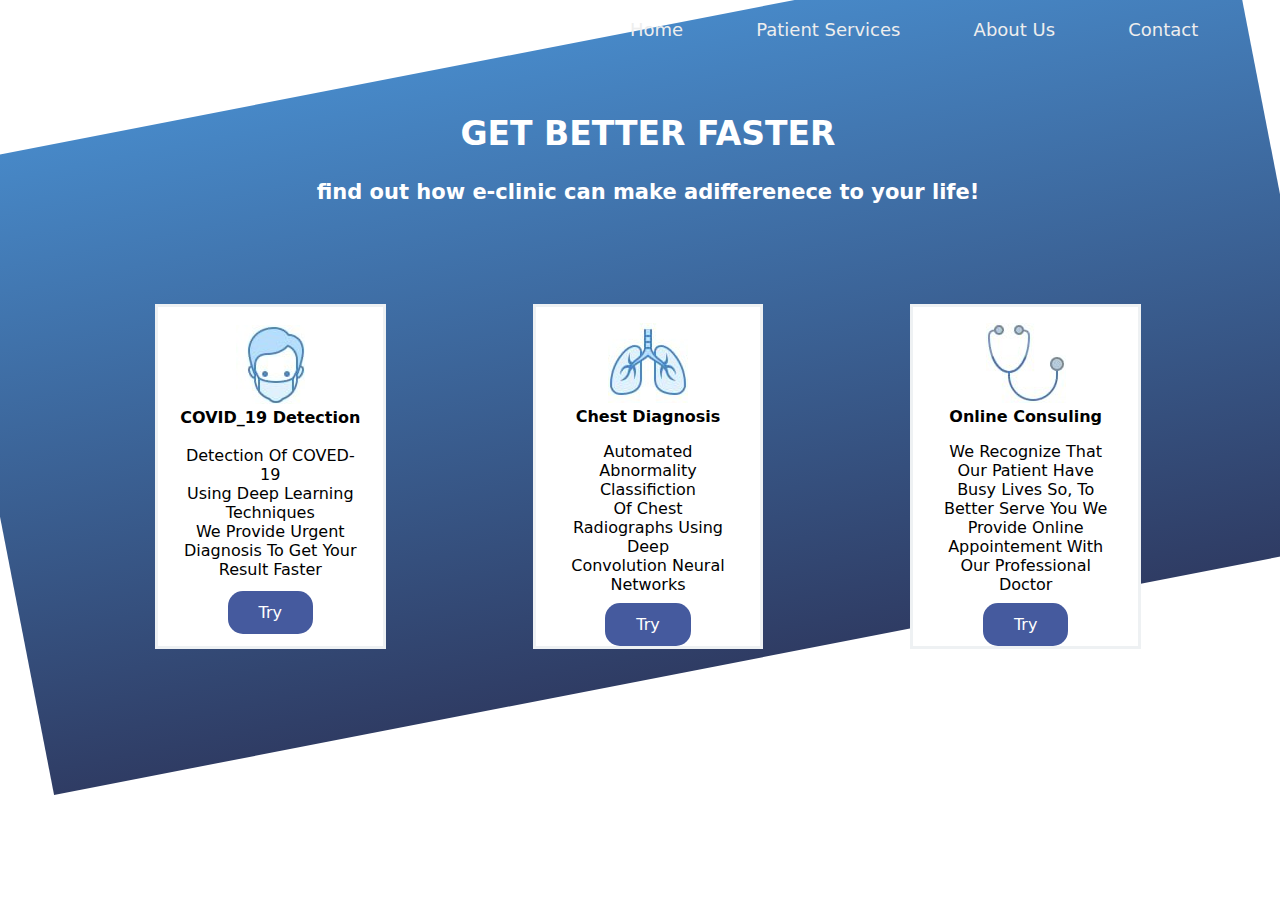
<file: patient-services.html>
<!DOCTYPE html>
    <html lang="en">
    <head>
        <meta charset="UTF-8" />
        <meta http-equiv="X-UA-Compatible" content="IE=edge" />
        <meta name="viewport" content="width=device-width, initial-scale=1.0" />
        <title>patient services</title>
        <link rel="stylesheet" href="../css/patient-services.css" />
    </head>

    <body>
        <section class="home">
            <nav>
                <ul>
                    <li> <a href="index.html" target="_self" title="GO TO HOME">home</a> </li>
                    <li> <a href="patient-services.html" target="_self">patient services</a> </li>
                    <li> <a href="about.html" target="_self" title="GO TO About us">about us</a> </li>
                    <li> <a href="#" target="_self" title="GO TO contact">contact</a> </li>
                </ul>
    
            </nav>
        <p class="clear"></p>
        </section>
        <div class="letter">
        <p>
            <span>get better faster </span><br />
            find out how e-clinic can make adifferenece to your life!
        </p>
        </div>
        <div class="rec"></div>
        <section class="sel">
        <article class="covid">
            <figure>
            <img src="../icon/covid.jpg" />
            <figcaption>COVID_19 Detection</figcaption>
            </figure>
            <p class="art-des">
            Detection of COVED-19 <br />using deep learning <br />
            Techniques <br />We provide urgent diagnosis to get your result faster
            </p>
            <a class="try" href="http://127.0.0.1:5001">Try</a>
        </article>
        <article class="chest">
            <figure>
            <img src="../icon/chest.jpg" />
            <figcaption>chest Diagnosis</figcaption>
            </figure>
            <p class="art-des">
            automated abnormality <br />classifiction<br />
            of chest radiographs using deep<br />
            convolution neural networks
            </p>
            <a class="try" href="http://127.0.0.1:5000">Try</a>
        </article>
        <article class="online">
            <figure>
            <img src="../icon/online.jpg" />
            <figcaption>online consuling</figcaption>
            </figure>
            <p class="art-des">
            we recognize that our patient have busy lives so, to better serve you
            we provide online appointement with our professional doctor
            </p>
            <a class="try" href="http://127.0.0.1:5050">Try</a>
        </article>
        </section>
    </body>
    </html>
</file>
<file: css/patient-services.css>
:root{
    --bgcolor-1: #520e1ab9;
}
.rec {
    width: 103vw;
    height: 71vh;
    background-image: linear-gradient(to bottom ,#4788C7,#2F3C64) ;
    position:absolute;
    right:-1.5vw;
    top: 4vh;
    transform: rotateZ(-11deg);
    background-size: cover;
    z-index: -1;
   
  }
body {
   
    width: 100vw;
    height: 100vh;
    font-family: system-ui;
    overflow: hidden;


}
.clear {
    clear: both;
}
nav{
   
    
    display: flex;
    justify-content:flex-end;
    flex-direction:row;
    
    
}
nav ul li {
  
    list-style-type: none;
    display: inline-block;
    margin-right: 4rem;
     font-size: large;
    

}
nav ul li a {
    color:#eee;
    text-decoration: none;
    text-transform: capitalize;
    transition: 0.6s;
    border:2px solid transparent;
}
nav ul li a:hover{
    color: var(--bgcolor-1);
   /* font-size: 110%;*/
   

   

}
nav ul {
    padding-right: 00.8rem;
    border:2px solid transparent;
   margin: 9px;

    
}
.sel {
    display: flex;
    flex-direction: row;
    justify-content: space-evenly;
    height: 60vh;
    margin-top: 85px;
    
   
}
   article {
       display:flex;
       flex-direction: column;
       justify-content: center;
       align-items: center;
       justify-content: space-evenly;
       background-color:white;
       width: 224.8px;
       align-content: space-around;
       height: 339.58px;
       text-align: center;
       text-transform: capitalize;
       border: solid rgba(211, 218, 224, 0.384);
       
   }
   span {
       text-transform: uppercase;
       
       font-size: 33px;

   }
   .letter{
       text-align: center;
       font-weight: 600;
       color: white;
       line-height: 6vh;
       margin-top: 55.6px;
       font-size: 21px;
   }
  .try {
      text-decoration: none;
      border-radius: 15px;
      background-color: rgb(69, 90, 158);
      color: white;
        padding: 12px 31px;
        margin: 9px;
   }
   figcaption {
       width: max-content;
       font-weight: 550;
       
   }
   .art-des {
       margin: 0 26px;
   }
</file>
